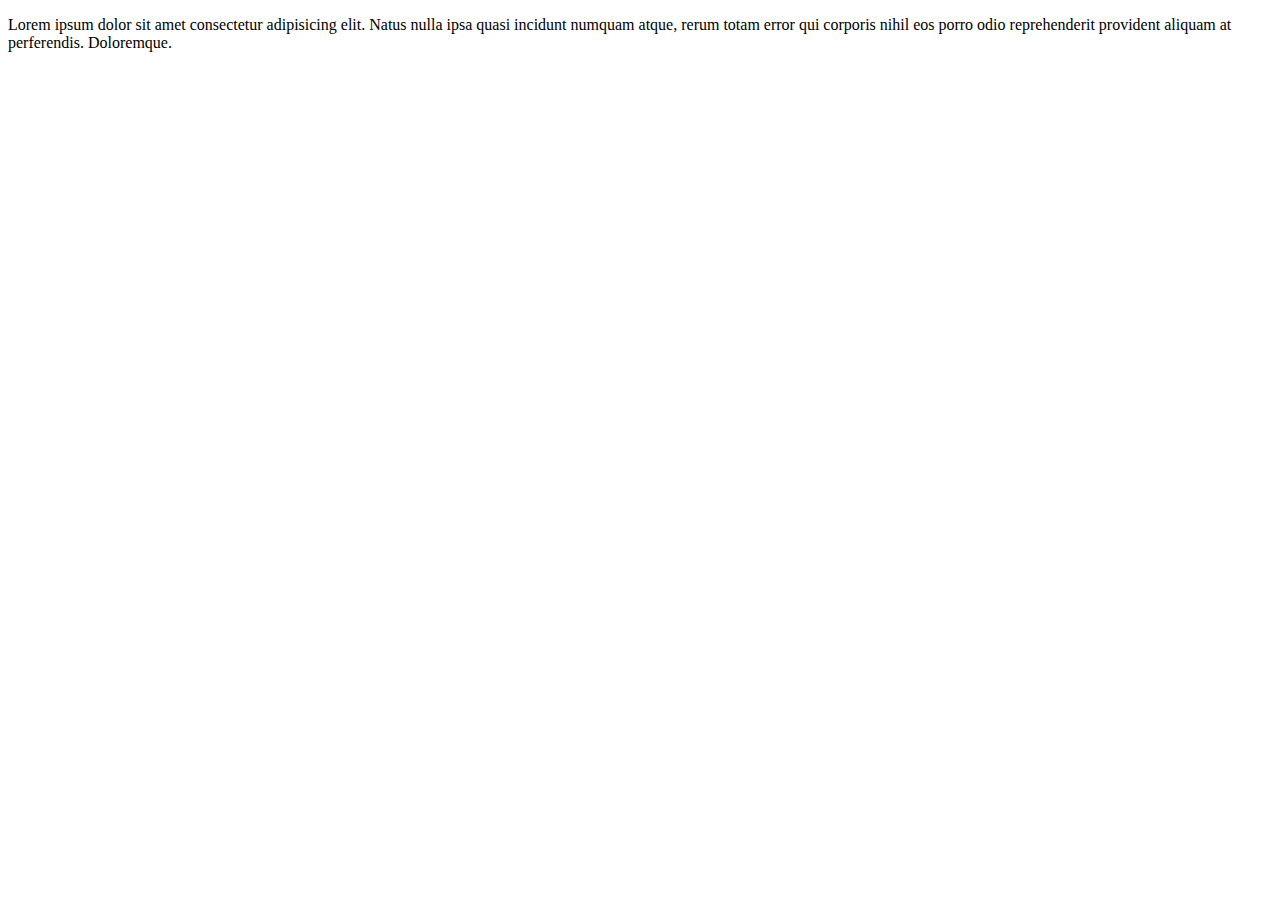
<file: home/home.html>
<!DOCTYPE html>
<html lang="en">
<head>
    <meta charset="UTF-8">
    <meta http-equiv="X-UA-Compatible" content="IE=edge">
    <meta name="viewport" content="width=device-width, initial-scale=1.0">
    <title>Document</title>
</head>
<body>
    
    <p>Lorem ipsum dolor sit amet consectetur adipisicing elit. Natus nulla ipsa quasi incidunt numquam atque, rerum totam error qui corporis nihil eos porro odio reprehenderit provident aliquam at perferendis. Doloremque.</p>
</body>
</html>
</file>
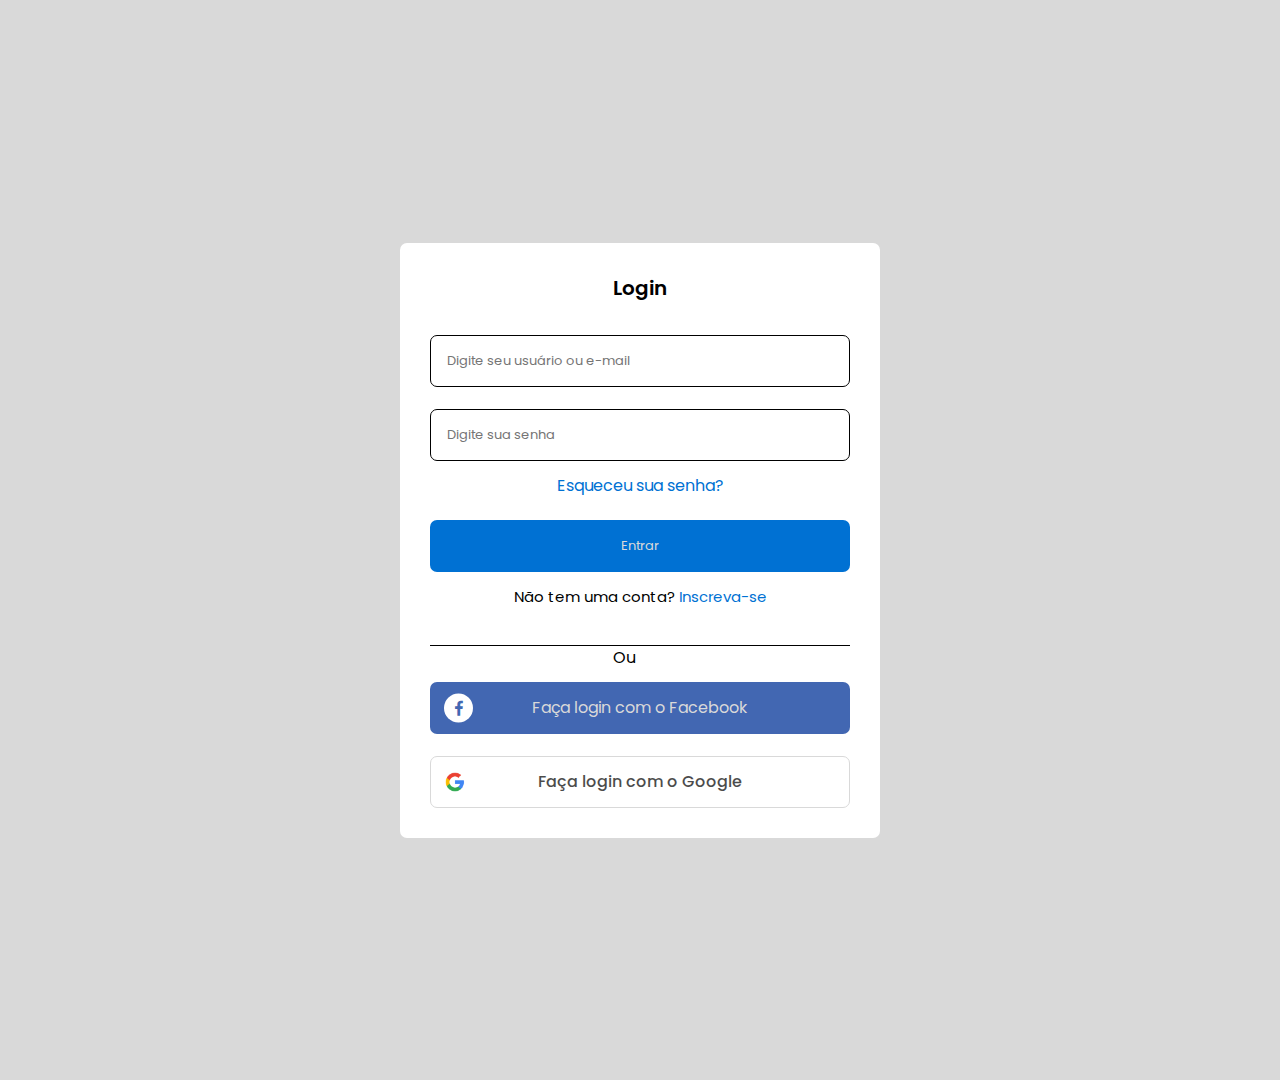
<file: login/login.html>
<!DOCTYPE html>
<html lang="pt-br">
<head>
    <meta charset="UTF-8">
    <meta http-equiv="X-UA-Compatible" content="IE=edge">
    <meta name="viewport" content="width=device-width, initial-scale=1.0">
    <title>Login</title>
    <link rel="stylesheet" href="../login/login.css"  type="text/css" media="screen" />

   
    <link href='https://unpkg.com/boxicons@2.1.4/css/boxicons.min.css' rel='stylesheet'>  <!--Boxicons css-->


</head>
<body>
   <section class="container forms"> <!--inicio do fundo-->
        <div class="form login"> <!--inicio do fundo branco do login-->
            <div class="form-content"> 
                <header>Login</header>

                <form action="#">
                    <div class="field input-field">
                        <input type="email" placeholder="Digite seu usuário ou e-mail" class="input">
                    </div>

                    <div class="field input-field">
                        <input type="password" placeholder="Digite sua senha" class="password">
                       
                    </div>

                    <div class="form-link">
                        <a href="#" class="forgot-pass">Esqueceu sua senha?</a>
                    </div>

                    <div class="field button-field"> <!--inicio div com o botão de entrar-->
                        <button>Entrar</button>
                    </div> <!--final da div com o botão de entrar-->

                    <div class="form-link"> <!--incio da div para colocar o link da página de registro-->
                        <span>Não tem uma conta? <a href="#" class="link signup-link">Inscreva-se</a></span>
                    </div> <!--final da div para colocar o link de registro-->
                </form>
            </div>
            <div class="line"></div> <!--inicio/fim da linha para separar o login com o login com alguma rede social-->

            <div class="media-options"> <!--inicio da div com a opção de login do facebook-->
                <a href="#" class="field facebook">
                    <i class='bx bxl-facebook facebook-icon'></i>
                    <span>Faça login com o Facebook</span>
                </a>
            </div> <!--final da div com a opção de login com o facebook-->

            <div class="media-options"> <!--inicio da div com a opção de login com o google-->
                <a href="#" class="field google">
                    <img src="../assets/google.jpg" alt="" class="google-img">
                    <span>Faça login com o Google</span>
                </a>
            </div> <!--final da div com a opção de login com o google-->

        </div> <!--final do fundo branco do login-->
   </section> <!--fim do fundo-->
</body>
</html>
    
</body>
</html>
</file>
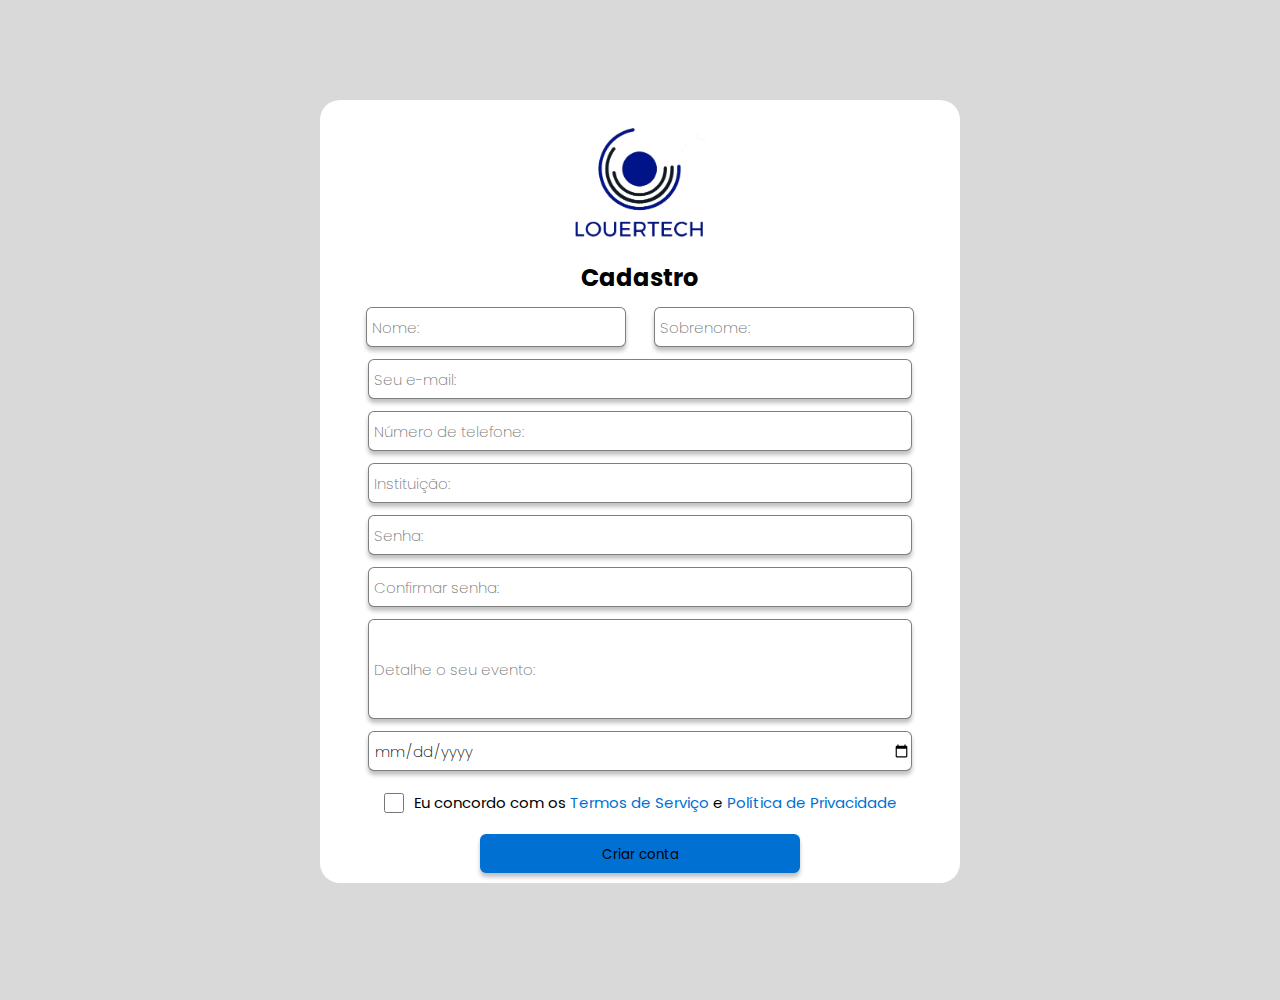
<file: registro/cadastro.html>
<!DOCTYPE html>
<html lang="pt-BR">
<head>
    <meta charset="UTF-8">
    <meta http-equiv="X-UA-Compatible" content="IE=edge">
    <meta name="viewport" content="width=device-width, initial-scale=1.0">
    <title>LouerTech- Cadastro</title>
    <link rel="shortcut icon" href="../assets/LOGO-LouerTech-versaoprincipal.png" type="image/x-icon">
    <link rel="stylesheet" href="cadastro.css" type="text/css" >
</head>
<body>
    <main>
        <form>
            <img src="../assets/LOGO-LouerTech-versaoprincipal.png" alt="Logo LouerTech">
            <h2>Cadastro</h2>
                <div class="inputs">
                    <input id="nome" type="text" name="nome" maxlength="50" size="50" placeholder="Nome:" required>
                    <input id="nome" type="text" name="nome" maxlength="50" size="50" placeholder="Sobrenome:" required>
                </div>

                <input id="e-mail" type="email" name="mail"
                maxlength="50" size="50" placeholder="Seu e-mail:" required>

                <input id="Número" type="tel" name="numero" maxlength="50" size="50" placeholder="Número de telefone:" required> 

                <input id="instituicao" type="text" name="instituiçao" maxlength="50" size="50" placeholder="Instituição:" required>

                <input id="senha" type="password" name="senha" maxlength="50" size="50" placeholder="Senha:" required> 

                <input id="Confirmar" type="password" name="confirmar" maxlength="50" size="50" placeholder="Confirmar senha:" required> 

                <input id="text" type="text" name="" id="" placeholder="Detalhe o seu evento:" required>

                <input type="date" name="" id="" required>
                
                <div class="sim">
                    <input id="sim" type="checkbox" name="opcao" value="fire" required>
                    <p>Eu concordo com os <span>Termos de Serviço</span> e <span>Política de Privacidade</span></p>
                </div>

                <a href="#"><button>Criar conta </button></a>     
        </form>
    </main>

    <div class="janela_modal">
        <div class="modal">
            <div class="close">X</div>
            <div class="texto_modal">
                <p>Cadastro realizado com sucesso!</p>
            </div>
            <div class="button_modal">
                <button>OK</button>
            </div>
        </div>
    </div>
</body>
<script>
let button= document.querySelector("button");

button.addEventListener("click", function(){
    let modal= document.querySelector(".modal");
    let janela= document.querySelector(".janela_modal");

    modal.style.visibility="visible";
    janela.style.visibility="visible";
})

let fechar= document.querySelector(".close");
let button_fechar= document.querySelector(".button_modal");

fechar.addEventListener("click", function(){
    let modal= document.querySelector(".modal");
    let janela= document.querySelector(".janela_modal");

    modal.style.visibility="hidden";
    janela.style.visibility="hidden";
})

button_fechar.addEventListener("click", function(){
    let modal= document.querySelector(".modal");
    let janela= document.querySelector(".janela_modal");

    modal.style.visibility="hidden";
    janela.style.visibility="hidden";
})
</script>
</html>
</file>
<file: login/login.css>
@import url('https://fonts.googleapis.com/css2?family=Poppins:wght@300;400;600&family=Roboto&display=swap');

*{
    padding: 0;
    box-sizing: border-box;
    margin: 0;
    font-family: 'Poppins', sans-serif;
}

.container{
    height: 120vh;
    width: 100%;
    display: flex;
    align-items: center;
    justify-content: center;
    background-color: #D9D9D9;
}

.form{
    max-width: 480px;
    width: 60%;
    padding:30px;
    border-radius: 7px;
    background-color: white;
}

header{
    font-size: 20px;
    font-weight: 600;
    color:black;
    text-align: center;
}

header img{
    height: auto;
    width: auto;
}

form{
    margin-top: 32px;
}

.form .field{
    position: relative;
    height: 52px;
    width: 100%;
    margin-top: 22px;
    border-radius: 7px;
}

.field input,
.field button{
    height: 100%;
    width: 100%;
    border:none;
    font-size: 13px;
    font-weight: 400;
    border-radius: 7px;
}

.field input{
    outline: none;
    padding: 0 16px;
    border: 1px solid #000000;
}

.field input:focus{
    border-bottom-width: 2px;
}

.field button{
    color: #D9D9D9;
    background-color: #0071d3;
    transition: all 0.3s ease;
    cursor:pointer;
}

.field button :hover{
    background-color: #016dcb;
}

.form-link{
    text-align: center;
    margin-top: 12px;
}


.form-link span,
.form-link span a{
    font-size: 15px;
    font-weight: 400;
    

}

.form a{
    color: #0071d3;
    text-decoration: none;
}

.form-content a:hover{
    text-decoration: underline;
}

.line{
    position: relative;
    height: 1px;
    width: 100%;
    margin:36px 0;
    background-color: black;
}

.line::before{
    content: "Ou";
    position: absolute;
    top: 60%;
    left: 40%;
    transform: translate(-50% -50%);
    color:#000000;
    padding: 0 15px;
}

.media-options a{
    display: flex;
    align-items: center;
    justify-content: center;
}

a.facebook{
    color:#D9D9D9;
    background-color: #4267b2;

}

a.facebook .facebook-icon{
    height: 29px;
    width: 29px;
    color: #4267b2;
    font-size: 20px;
    border-radius: 50%;
    display:flex;
    align-items: center;
    justify-content: center;
    background-color: white;

}

.facebook-icon,
img.google-img{
    position: absolute;
    top: 50%;
    left: 14px;
    transform:translateY(-50%)
}

img.google-img{
    height: 20px;
    width: 20px;
    object-fit: cover;

}

a.google{
    border: 1px solid #D9D9D9;
}

a.google span{
    font-weight: 500;
    opacity: 0.7;
    color:#000000;
}
</file>
<file: registro/cadastro.css>
@import url('https://fonts.googleapis.com/css2?family=Poppins:wght@300;400;600&family=Roboto&display=swap');

*{
    margin: 0;
    padding: 0;
    box-sizing: border-box;
    font-family: 'Poppins', sans-serif;
}

body{
    background:#D9D9D9;
}

main{
    display: flex;
    justify-content: center;
    align-items: center;
    width: 100%;
    height: auto;
}

img{
    width: 175px;
    height: 150px; 
    margin-top:10px;
}

form{
    width:50%;
    height: 90%;
    margin: 100px;
    background-color: #FFFFFF;
    border-radius: 20px;  
    display: flex;
    flex-direction: column;
    align-items: center;
}

div.inputs{
    width: 90%;
    display: flex;
    flex-direction: row;
    justify-content: space-around;
    height: auto;
}

div.inputs input{
    width: 45%;
    height: 40px;
    display: flex;
    flex-direction: row;
}

input{
    width: 85%;
    height: 40px;
    background: #ffff;
    border: 1px solid rgba(0, 0, 0, 0.5);
    box-shadow: 0px 4px 4px rgba(0, 0, 0, 0.25);
    border-radius: 6px;
    font-style: normal;
    font-weight: 200;
    font-size: 15px;
    line-height: 35px;
    color: #000; 
    padding-left: 5px; 
    margin-top: 12px;
}

input:focus{
    outline: none;
    border-bottom-width: 2px;
    border-bottom-color: #000;
}

#sim{
    box-shadow: none;
    height: 20px;
    width: 20px;
    line-height: normal;
    color: #000; 
    padding-left: 0; 
    margin-top: 0;
    margin-right: 10px;
}

.sim{
    width: 100%;
    display: flex;
    align-items: center;
    flex-direction: row;
    justify-content: center;
    margin: 20px 0 10px 0;
}

.sim p{
    font-style: normal;
    font-weight: 400;
    font-size: 15px;
    line-height: normal;
    text-align: center;
}

.sim p span{
    color: #0071d3;
    cursor: pointer;
}

.sim p span:hover{
    text-decoration: underline;
}

#text{
    height: 100px;
}

a{
    background-color: #0071d3;
    border: 2px solid #0071d3;
    box-shadow: 0px 4px 4px rgba(0, 0, 0, 0.25);
    border-radius: 6px;
    width: 50%;
    text-align: center;
    font-style: normal;
    font-weight: 200;
    font-size: 15px;
    line-height: 35px;
    margin: 10px;
}

a button{
    background-color: #0071d3;
    border: none;
    width: 100%;
    height: 100%;
    cursor: pointer;
}

.janela_modal{
    width: 100%;
    height: 1000px;
    position: absolute;
    top: 0;
    left: 0;
    background-color: rgba(162, 162, 162,0.6);
    visibility: hidden;
}

@keyframes animacion{
    from{
        opacity: 0;
        width: 0;
        height: 0;
    }
    to{
        opacity: 1;
        width: 500px;
        height: 220px;
    }
}

.modal{
    width: 500px;
    height: 220px;
    background-color: rgb(255, 255, 255);
    border-radius: 10px;
    position: absolute;
    top: 50%;
    left: 50%;
    transform: translate(-50%, -50%);
    animation-name: animacion;
    animation-duration: 2s;
    animation-delay: -1s;
}

.close{
    width: 30px;
    height: 30px;
    border-radius: 0 10px 0 0;
    background-color: red;
    float: right;
    cursor: pointer;
    font-size: 20px;
    text-align: center;
}

.texto_modal{
    display: flex;
    justify-content: flex-start;
    padding: 20px;
}

.texto_modal p{
    font-size: 30px;
}

.button_modal{
    display: flex;
    justify-content: flex-end;
    padding: 20px;
}

.modal button{
    background-color: #0071d3;
    border: none;
    width: 100px;
    height: 50px;
    font-size: 20px;
    cursor: pointer;
}
</file>
